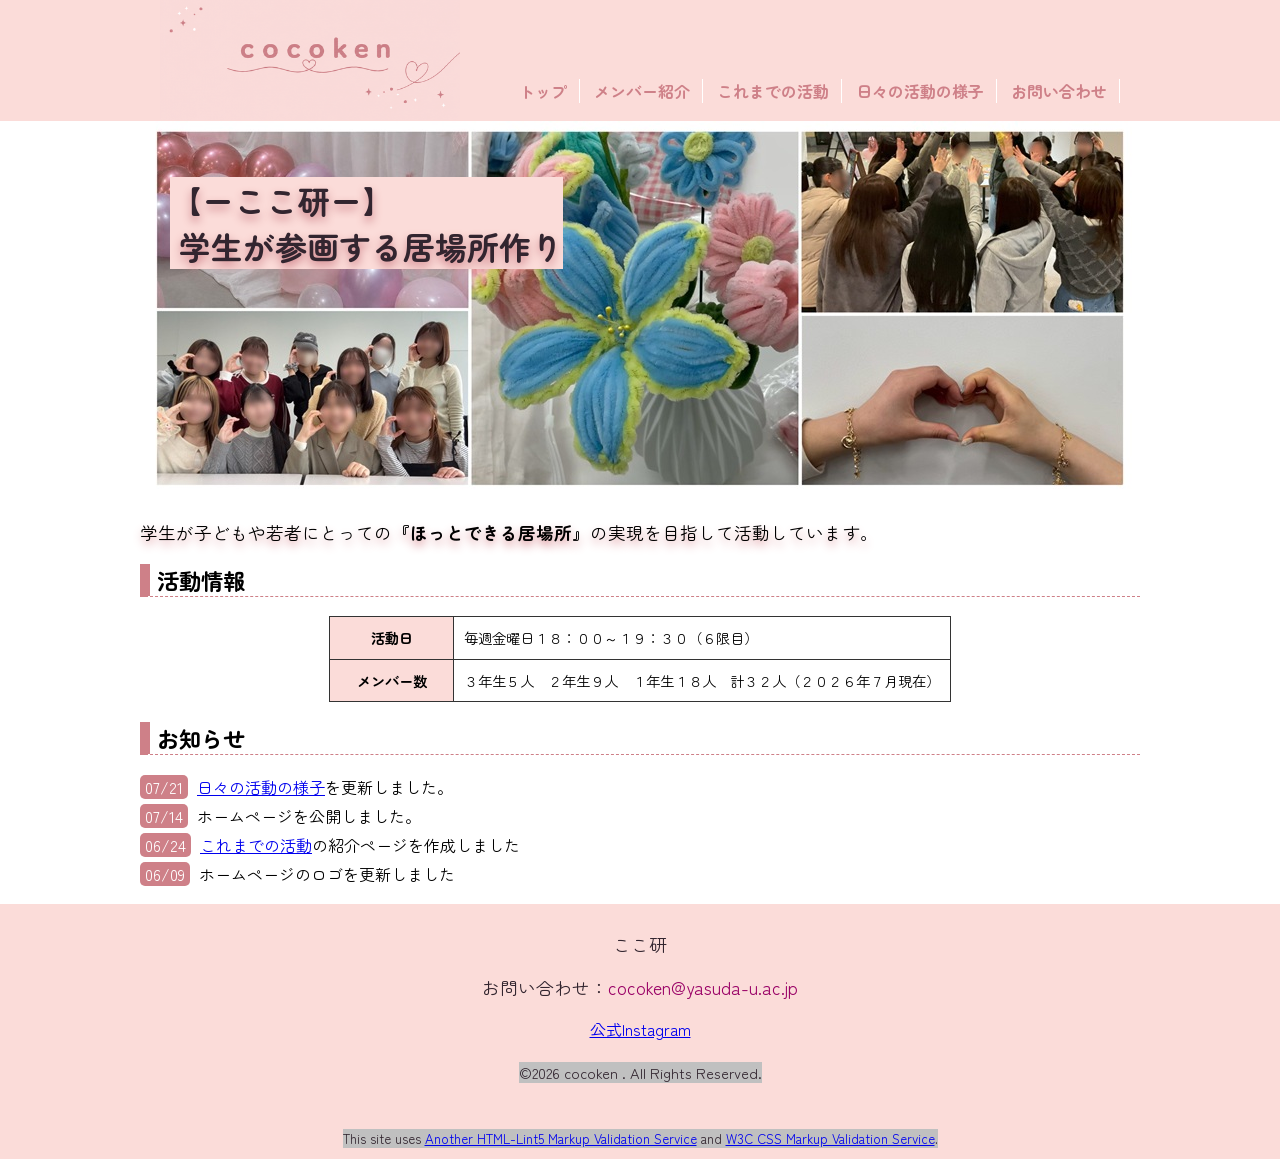
<file: index.html>
<!DOCTYPE html>
<html lang="ja">

<head>
    <meta charset="UTF-8">
    <title>トップページ：ここ研</title>
    <link rel="stylesheet" href="css/mystyle.css">
    <link rel="preconnect" href="https://fonts.googleapis.com">
    <link rel="preconnect" href="https://fonts.gstatic.com" crossorigin="anonymous">
    <link href="https://fonts.googleapis.com/css2?family=Zen+Maru+Gothic:wght@300;400;500;700;900&amp;display=swap"
        rel="stylesheet">
    <meta name="description" content="ここ研は”学生が参画する居場所づくり”をテーマに、研究と実践を行っています。イベントの情報や日々の活動の様子を発信しています。">
    <meta name="viewport" content="width=device-width">

</head>

<body class="zen-maru-gothic-regular">
    <header>
        <div class="header-in">
            <a href="index.html"><img src="image/logo.png" width="300" height="120" alt="ここ研ロゴ"></a>
            <nav>
                <ul>
                    <li><a href="index.html">トップ</a></li>
                    <li><a href="contents3.html">メンバー紹介</a></li>
                    <li><a href="contents1.html">これまでの活動</a></li>
                    <li><a href="contents2.html">日々の活動の様子</a></li>
                    <li><a href="contact.html">お問い合わせ</a></li>
                </ul>
            </nav>
        </div>
    </header>
    <article>
        <!--validator エラー対策-->
        <h1 class="dummy"></h1>
        <h1 class="catch">【ーここ研ー】<br>
            &nbsp;学生が参画する居場所作り</h1>

        <!--トップページ中央の写真-->
        <img src="image/topimage.jpeg" width="1000" height="377" alt="活動イメージ画像">

        <p class="subtitle"> 学生が子どもや若者にとっての<strong>『ほっとできる居場所』</strong>の実現を目指して活動しています。
        </p>
        <section>
            <h2>活動情報</h2>
            <table>

                <tr>
                    <th>活動日</th>
                    <td>毎週金曜日１８：００～１９：３０（６限目）</td>
                </tr>
                <tr>
                    <th>メンバー数</th>
                    <td>３年生５人　２年生９人　１年生１８人　計３２人（２０２６年７月現在）</td>
                </tr>
            </table>
        </section>

        <!-- <div class="purp">
            <section>
                <h2>活動日</h2>
                <p>毎週金曜日１８：００～１９：３０（６限目）</p>
            </section>
            <section>
                <h2>メンバー</h2>
                <p>３年生５人　２年生９人　１年生１８人　計３２人（２０２６年７月現在）</p>
            </section>
        </div> -->

        <section>
            <h2>お知らせ</h2>
            <ul>

                <li><time datetime="2026-07-21">07/21</time> <a href="contents2.html">日々の活動の様子</a>を更新しました。</li>

                <li><time datetime="2026-07-14">07/14</time> ホームページを公開しました。</li>

                <li><time datetime="2026-06-24">06/24</time> <a href="contents1.html">これまでの活動</a>の紹介ページを作成しました</li>

                <li><time datetime="2026-06-09">06/09</time> ホームページのロゴを更新しました</li>

            </ul>
        </section>

    </article>
    <footer>
        <p>ここ研</p>
        <p>お問い合わせ：<span class="address">cocoken@yasuda-u.ac.jp</span></p>
        <a href="https://www.instagram.com/cocoken_genshin" target="_blank">公式Instagram</a>
        <p> <small>&copy;2026 cocoken . All Rights Reserved.</small></p>
        <br><small>This site uses <a href="http://www.htmllint.net/html-lint/htmllint.html#" target="_blank">
                Another HTML-Lint5 Markup Validation Service</a>
            and <a href="http://jigsaw.w3.org/css-validator/#validate_by_upload" target="_blank"> W3C CSS
                Markup Validation Service</a>.</small>

    </footer>
</body>

</html>
</file>
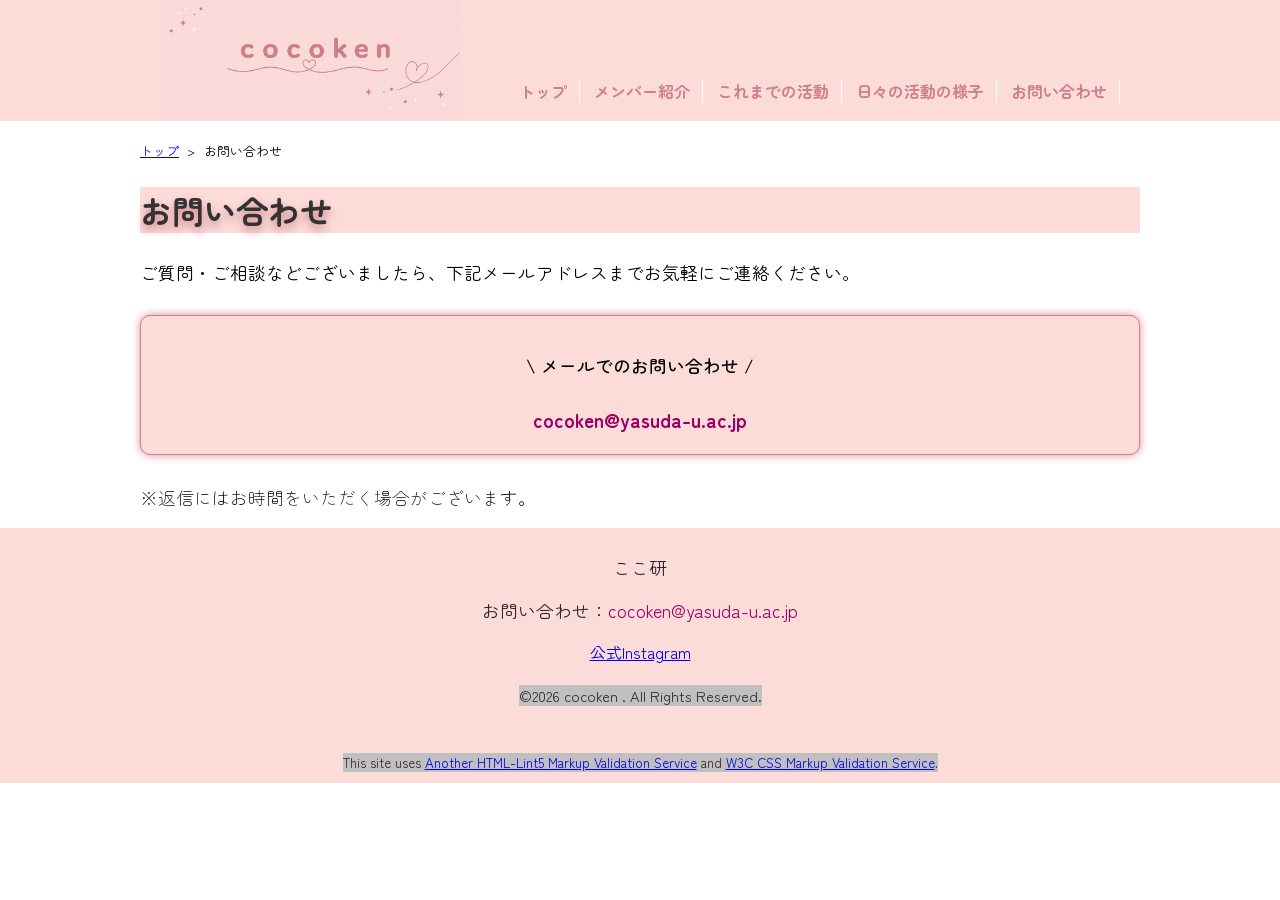
<file: contact.html>
<!DOCTYPE html>
<html lang="ja">

<head>
    <meta charset="UTF-8">
    <title>トップページ：ここ研</title>
    <link rel="stylesheet" href="css/mystyle.css">
    <link rel="preconnect" href="https://fonts.googleapis.com">
    <link rel="preconnect" href="https://fonts.gstatic.com" crossorigin="anonymous">
    <link href="https://fonts.googleapis.com/css2?family=Zen+Maru+Gothic:wght@300;400;500;700;900&amp;display=swap"
        rel="stylesheet">
    <meta name="description" content="ここ研のお問い合わせページです。メールやフォームからお問い合わせを随時受け付けています。">
            <meta name="viewport" content="width=device-width">

</head>

<body class="zen-maru-gothic-regular">
    <header>
        <div class="header-in">
            <a href="index.html"><img src="image/logo.png" width="300" height="120" alt="ここ研ロゴ"></a>
            <nav>
                <ul>
                    <li><a href="index.html">トップ</a></li>
                    <li><a href="contents3.html">メンバー紹介</a></li>
                    <li><a href="contents1.html">これまでの活動</a></li>
                    <li><a href="contents2.html">日々の活動の様子</a></li>
                    <li><a href="contact.html">お問い合わせ</a></li>
                </ul>
            </nav>
        </div>
    </header>

<article class="page">
        <ol>
            <li><a href="index.html">トップ</a>&nbsp;&nbsp;&gt;</li>
            <li>お問い合わせ</li>
        </ol>

          <h1 class="zen-maru-gothic-bold">お問い合わせ</h1>

    <p class="zen-maru-gothic-regular">
        ご質問・ご相談などございましたら、下記メールアドレスまでお気軽にご連絡ください。
    </p>

    <div class="mail-box zen-maru-gothic-medium">
        <p>\ メールでのお問い合わせ /</p>
        <a href="mailto:cocoken@yasda-u.ac.jp" class="mail-link">
            cocoken@yasuda-u.ac.jp
        </a>
    </div>

    <p class="zen-maru-gothic-light">
        ※返信にはお時間をいただく場合がございます。
    </p>

    </article>
    <footer>
        <p>ここ研</p>
        <p>お問い合わせ：<span class="address">cocoken@yasuda-u.ac.jp</span></p>
        <a href="https://www.instagram.com/cocoken_genshin" target="_blank">公式Instagram</a>
        <p> <small>&copy;2026 cocoken . All Rights Reserved.</small></p>
                <br><small>This site uses <a href="http://www.htmllint.net/html-lint/htmllint.html#" target="_blank">
                Another HTML-Lint5 Markup Validation Service</a>
            and <a href="http://jigsaw.w3.org/css-validator/#validate_by_upload" target="_blank"> W3C CSS
                Markup Validation Service</a>.</small>

    </footer>

</body>

</html>
</file>
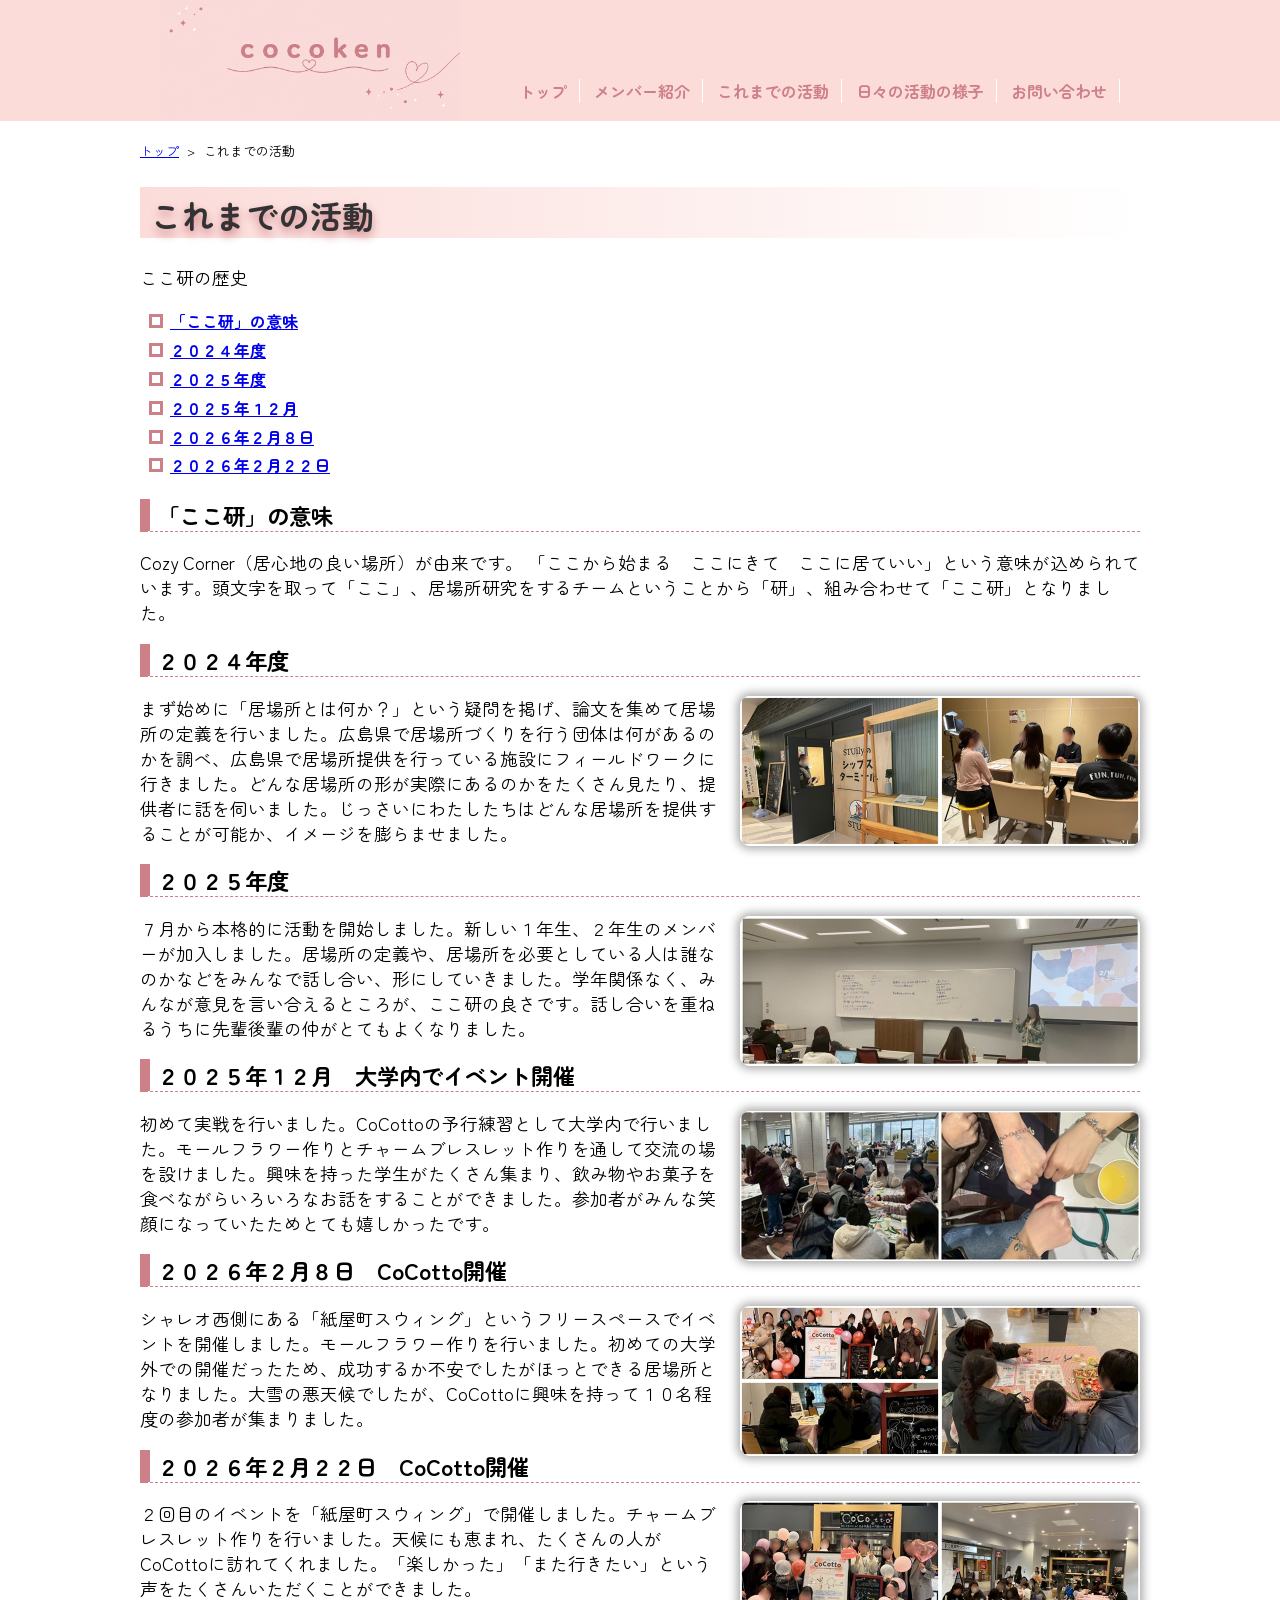
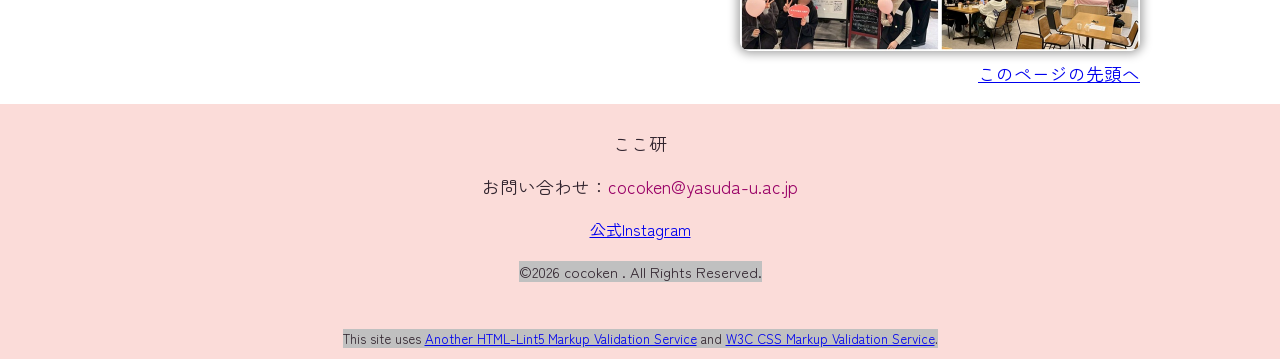
<file: contents1.html>
<!DOCTYPE html>
<html lang="ja">

<head>
    <meta charset="UTF-8">
    <title>これまでの活動：ここ研</title>
    <link rel="stylesheet" href="css/mystyle.css">
    <link rel="preconnect" href="https://fonts.googleapis.com">
    <link rel="preconnect" href="https://fonts.gstatic.com" crossorigin="anonymous">
    <link href="https://fonts.googleapis.com/css2?family=Zen+Maru+Gothic:wght@300;400;500;700;900&amp;display=swap"
        rel="stylesheet">
    <meta name="description" content="ここ研のこれまでの活動の紹介ページです。ここ研の始まりから知っていただくことができます。">
            <meta name="viewport" content="width=device-width">

</head>


<body class="zen-maru-gothic-regular">

    <header>
        <div class="header-in">
            <a href="index.html"><img id="pagetop" src="image/logo.png" width="300" height="120" alt="ここ研ロゴ"></a>
            <nav>
                <ul>
                    <li><a href="index.html">トップ</a></li>
                    <li><a href="contents3.html">メンバー紹介</a></li>
                    <li><a href="contents1.html">これまでの活動</a></li>
                    <li><a href="contents2.html">日々の活動の様子</a></li>
                    <li><a href="contact.html">お問い合わせ</a></li>

                </ul>
            </nav>
        </div>
    </header>


    <article>
        <ol>
            <li><a href="index.html">トップ</a>&nbsp;&nbsp;&gt;</li>
            <li>これまでの活動</li>
        </ol>

        <h1 class="sub-h1">これまでの活動</h1>
        <p>ここ研の歴史</p>
        <ul class="point-list">
            <li><a href="#point1"> 「ここ研」の意味</a></li>
            <li><a href="#point2">２０２４年度</a></li>
            <li><a href="#point3">２０２５年度</a></li>
            <li><a href="#point4">２０２５年１２月</a></li>
            <li><a href="#point5">２０２６年２月８日</a></li>
            <li><a href="#point6">２０２６年２月２２日</a></li>
        </ul>
        <section>
            <h2 id="point1">「ここ研」の意味</h2>
            <p>Cozy Corner（居心地の良い場所）が由来です。
                「ここから始まる　ここにきて　ここに居ていい」という意味が込められています。頭文字を取って「ここ」、居場所研究をするチームということから「研」、組み合わせて「ここ研」となりました。
            </p>
        </section>
        <section>
            <h2 id="point2">２０２４年度</h2>
            <img class="point-img" src="image/2024.jpg" width="400" height="150" alt="２０２４年度の写真">
            <p>まず始めに「居場所とは何か？」という疑問を掲げ、論文を集めて居場所の定義を行いました。広島県で居場所づくりを行う団体は何があるのかを調べ、広島県で居場所提供を行っている施設にフィールドワークに行きました。どんな居場所の形が実際にあるのかをたくさん見たり、提供者に話を伺いました。じっさいにわたしたちはどんな居場所を提供することが可能か、イメージを膨らませました。
            </p>
        </section>
        <section>
            <h2 id="point3">２０２５年度</h2>
            <img class="point-img" src="image/meeting.jpg" width="400" height="150" alt="２０２５年度話し合いの様子">
            <p>７月から本格的に活動を開始しました。新しい１年生、２年生のメンバーが加入しました。居場所の定義や、居場所を必要としている人は誰なのかなどをみんなで話し合い、形にしていきました。学年関係なく、みんなが意見を言い合えるところが、ここ研の良さです。話し合いを重ねるうちに先輩後輩の仲がとてもよくなりました。
            </p>
        </section>
        <section>
            <h2 id="point4">２０２５年１２月　大学内でイベント開催</h2>
            <img class="point-img" src="image/202512.jpg" width="400" height="150" alt="２０２５年１２月イベントの写真">
            <p>初めて実戦を行いました。CoCottoの予行練習として大学内で行いました。モールフラワー作りとチャームブレスレット作りを通して交流の場を設けました。興味を持った学生がたくさん集まり、飲み物やお菓子を食べながらいろいろなお話をすることができました。参加者がみんな笑顔になっていたためとても嬉しかったです。
            </p>
        </section>
        <section>
            <h2 id="point5">２０２６年２月８日　CoCotto開催</h2>
            <img class="point-img" src="image/20260208.jpg" width="400" height="150" alt="２０２６年２月８日のイベントの写真">
            <p>シャレオ西側にある「紙屋町スウィング」というフリースペースでイベントを開催しました。モールフラワー作りを行いました。初めての大学外での開催だったため、成功するか不安でしたがほっとできる居場所となりました。大雪の悪天候でしたが、CoCottoに興味を持って１０名程度の参加者が集まりました。

            </p>
        </section>
        <section>
            <h2 id="point6">２０２６年２月２２日　CoCotto開催</h2>
            <img class="point-img" src="image/20260222.jpg" width="400" height="150" alt="２０２６年２月２２日のイベントの写真">
            <p>２回目のイベントを「紙屋町スウィング」で開催しました。チャームブレスレット作りを行いました。天候にも恵まれ、たくさんの人がCoCottoに訪れてくれました。「楽しかった」「また行きたい」という声をたくさんいただくことができました。
            </p>
            <p class="sentou"><a href="#pagetop">このページの先頭へ</a></p>
        </section>
    </article>
    <footer>
        <p>ここ研</p>
        <p>お問い合わせ：<span class="address">cocoken@yasuda-u.ac.jp</span></p>
        <a href="https://www.instagram.com/cocoken_genshin" target="_blank">公式Instagram
        </a>
        <p> <small>&copy;2026 cocoken . All Rights Reserved.</small></p>
                        <br><small>This site uses <a href="http://www.htmllint.net/html-lint/htmllint.html#" target="_blank">
                Another HTML-Lint5 Markup Validation Service</a>
            and <a href="http://jigsaw.w3.org/css-validator/#validate_by_upload" target="_blank"> W3C CSS
                Markup Validation Service</a>.</small>

    </footer>

</body>

</html>
</file>
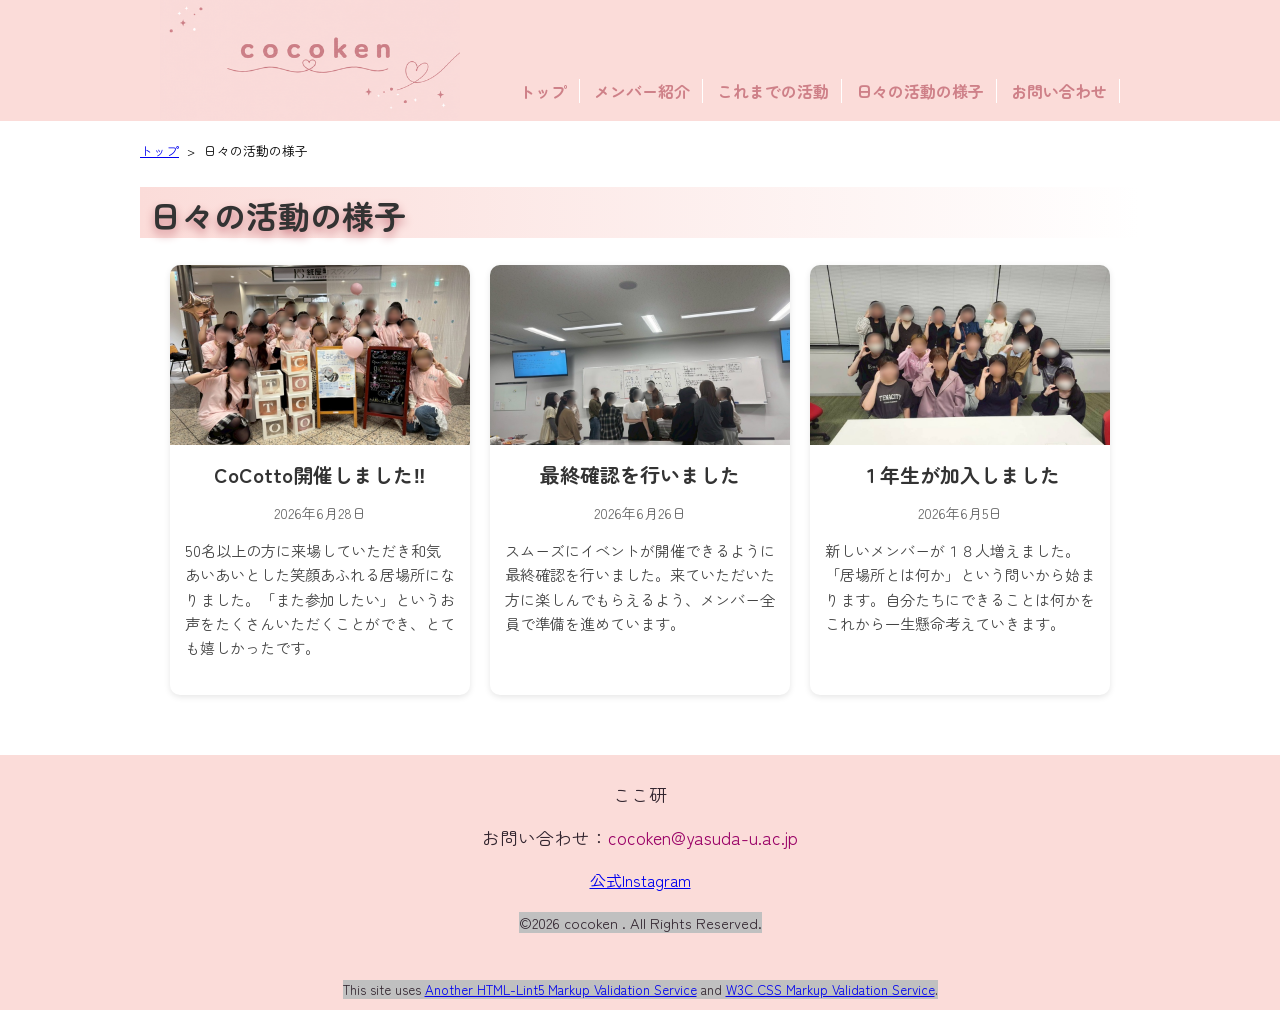
<file: contents2.html>
<!DOCTYPE html>
<html lang="ja">

<head>
    <meta charset="UTF-8">
    <title>日々の活動の様子：ここ研</title>
    <link rel="stylesheet" href="css/mystyle.css">
    <link rel="preconnect" href="https://fonts.googleapis.com">
    <link rel="preconnect" href="https://fonts.gstatic.com" crossorigin="anonymous">
    <link href="https://fonts.googleapis.com/css2?family=Zen+Maru+Gothic:wght@300;400;500;700;900&amp;display=swap"
        rel="stylesheet">
    <meta name="description" content="ここ研の日々の活動の様子を随時発信しています。日々どんな活動を行っているのかぜひご覧ください。">
    <meta name="viewport" content="width=device-width">

</head>


<body class="zen-maru-gothic-regular">

    <header>
        <div class="header-in">
            <a href="index.html"><img src="image/logo.png" width="300" height="120" alt="ここ研ロゴ"></a>
            <nav>
                <ul>
                    <li><a href="index.html">トップ</a></li>
                    <li><a href="contents3.html">メンバー紹介</a></li>
                    <li><a href="contents1.html">これまでの活動</a></li>
                    <li><a href="contents2.html">日々の活動の様子</a></li>
                    <li><a href="contact.html">お問い合わせ</a></li>

                </ul>
            </nav>
        </div>
    </header>

    <article class="page">
        <ol>
            <li><a href="index.html">トップ</a>&nbsp;&nbsp;&gt;</li>
            <li>日々の活動の様子</li>
        </ol>
        <h1 class="sub-h1">日々の活動の様子</h1>
       

<div class="activity-list">
    

    <div class="activity-card">
        <img src="image/20260628.jpg" width="800" height="300"  alt="６月２８日のイベントの様子">
        <h2 class="zen-maru-gothic-medium">CoCotto開催しました‼</h2>
        <p class="date">2026年6月28日</p>

        <p class="activity-text zen-maru-gothic-regular">
            50名以上の方に来場していただき和気あいあいとした笑顔あふれる居場所になりました。「また参加したい」というお声をたくさんいただくことができ、とても嬉しかったです。
        </p>
    </div>

    <div class="activity-card">
        <img src="image/20260626.jpg" width="800" height="300"   alt="６月２６日ミーティングの様子">
        <h2 class="zen-maru-gothic-medium">最終確認を行いました</h2>
        <p class="date">2026年6月26日</p>

        <p class="activity-text zen-maru-gothic-regular">
            スムーズにイベントが開催できるように最終確認を行いました。来ていただいた方に楽しんでもらえるよう、メンバー全員で準備を進めています。
        </p>
    </div>

    <div class="activity-card">
        <img src="image/20260605.jpg" width="800" height="300"   alt="６月５日ミーティングの様子">
        <h2 class="zen-maru-gothic-medium">１年生が加入しました</h2>
        <p class="date">2026年6月5日</p>

        <p class="activity-text zen-maru-gothic-regular">
            新しいメンバーが１８人増えました。「居場所とは何か」という問いから始まります。自分たちにできることは何かをこれから一生懸命考えていきます。
        </p>
    </div>

</div>


    </article>


    <footer>
        <p>ここ研</p>
        <p>お問い合わせ：<span class="address">cocoken@yasuda-u.ac.jp</span></p>
        <a href="https://www.instagram.com/cocoken_genshin" target="_blank">公式Instagram
        </a>
        <p> <small>&copy;2026 cocoken . All Rights Reserved.</small></p>

        <br><small>This site uses <a href="http://www.htmllint.net/html-lint/htmllint.html#" target="_blank">
                Another HTML-Lint5 Markup Validation Service</a>
            and <a href="http://jigsaw.w3.org/css-validator/#validate_by_upload" target="_blank"> W3C CSS
                Markup Validation Service</a>.</small>

    </footer>
</body>

</html>
</file>
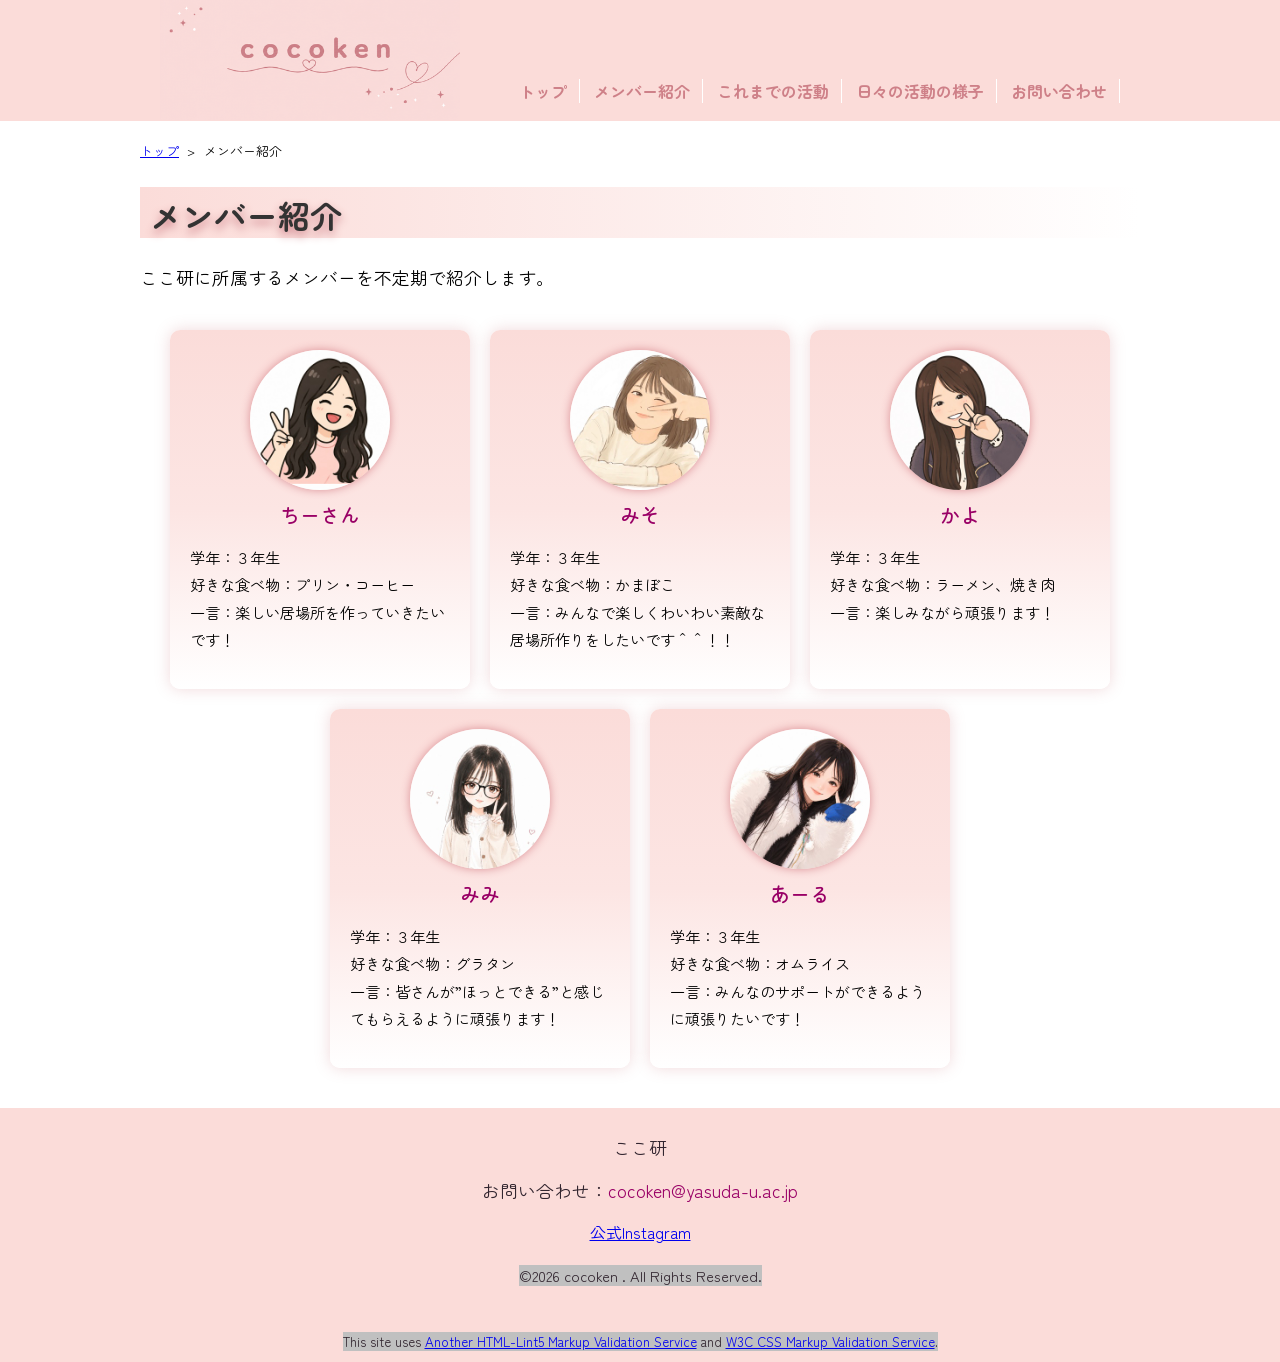
<file: contents3.html>
<!DOCTYPE html>
<html lang="ja">

<head>
    <meta charset="UTF-8">
    <title>メンバー紹介：ここ研</title>
    <link rel="stylesheet" href="css/mystyle.css">
    <link rel="preconnect" href="https://fonts.googleapis.com">
    <link rel="preconnect" href="https://fonts.gstatic.com" crossorigin="anonymous">
    <link href="https://fonts.googleapis.com/css2?family=Zen+Maru+Gothic:wght@300;400;500;700;900&amp;display=swap"
        rel="stylesheet">
    <meta name="description" content="ここ研に所属するメンバー紹介のページです。個性豊かなメンバーを紹介しています。">
            <meta name="viewport" content="width=device-width">


</head>


<body class="zen-maru-gothic-regular">

    <header>
        <div class="header-in">
            <a href="index.html"><img src="image/logo.png" width="300" height="120" alt="ここ研ロゴ"></a>
            <nav>
                <ul>
                    <li><a href="index.html">トップ</a></li>
                    <li><a href="contents3.html">メンバー紹介</a></li>
                    <li><a href="contents1.html">これまでの活動</a></li>
                    <li><a href="contents2.html">日々の活動の様子</a></li>
                    <li><a href="contact.html">お問い合わせ</a></li>

                </ul>
            </nav>
        </div>
    </header>

    <article class="page">
        <ol>
            <li><a href="index.html">トップ</a>&nbsp;&nbsp;&gt;</li>
            <li>メンバー紹介</li>
        </ol>
        <h1 class="sub-h1">メンバー紹介</h1>
        <p>ここ研に所属するメンバーを不定期で紹介します。</p>



<div class="member-list">

    <div class="member-card">
        <img src="image/chi-san.jpg" width="320" height="320"  alt="ちーさん" class="member-photo-round">
        <h2 class="zen-maru-gothic-medium">ちーさん</h2>
        <ul class="member-info">
            <li>学年：３年生</li>
            <li>好きな食べ物：プリン・コーヒー</li>
            <li>一言：楽しい居場所を作っていきたいです！</li>
        </ul>
    </div>

    <div class="member-card">
        <img src="image/miso.jpg" width="320" height="320"   alt="みそ" class="member-photo-round">
        <h2 class="zen-maru-gothic-medium">みそ</h2>
        <ul class="member-info">
            <li>学年：３年生</li>
            <li>好きな食べ物：かまぼこ</li>
            <li>一言：みんなで楽しくわいわい素敵な居場所作りをしたいです＾＾！！</li>
        </ul>
    </div>

        <div class="member-card">
        <img src="image/kayo.jpg" width="320" height="320"   alt="かよ" class="member-photo-round">
        <h2 class="zen-maru-gothic-medium">かよ</h2>
        <ul class="member-info">
            <li>学年：３年生</li>
            <li>好きな食べ物：ラーメン、焼き肉</li>
            <li>一言：楽しみながら頑張ります！</li>
        </ul>
    </div>

            <div class="member-card">
        <img src="image/mimi.jpg" width="320" height="320"   alt="みみ" class="member-photo-round">
        <h2 class="zen-maru-gothic-medium">みみ</h2>
        <ul class="member-info">
            <li>学年：３年生</li>
            <li>好きな食べ物：グラタン</li>
            <li>一言：皆さんが”ほっとできる”と感じてもらえるように頑張ります！</li>
        </ul>
    </div>

                <div class="member-card">
        <img src="image/a-ru.jpg" width="320" height="320"   alt="あーる" class="member-photo-round">
        <h2 class="zen-maru-gothic-medium">あーる</h2>
        <ul class="member-info">
            <li>学年：３年生</li>
            <li>好きな食べ物：オムライス</li>
            <li>一言：みんなのサポートができるように頑張りたいです！</li>
        </ul>
    </div>



  
</div>
    </article>


    <footer>
        <p>ここ研</p>
        <p>お問い合わせ：<span class="address">cocoken@yasuda-u.ac.jp</span></p>
        <a href="https://www.instagram.com/cocoken_genshin" target="_blank">公式Instagram
        </a>
        <p> <small>&copy;2026 cocoken . All Rights Reserved.</small></p>
                        <br><small>This site uses <a href="http://www.htmllint.net/html-lint/htmllint.html#" target="_blank">
                Another HTML-Lint5 Markup Validation Service</a>
            and <a href="http://jigsaw.w3.org/css-validator/#validate_by_upload" target="_blank"> W3C CSS
                Markup Validation Service</a>.</small>

    </footer>
</body>

</html>
</file>
<file: css/mystyle.css>
@charset "utf-8";

body {
    margin: 0;
}

p {
    font-size: 110%;
}

h1 {
    font-size: 200%;
}

h2 {
    font-size: 140%;
    border-bottom: 1px dashed #CE8088;
    border-left: 10px solid #CE8088;
    padding-left: 7px;

}

small {
    background-color: #c0c0c0;
}

article {
    clear: both;
    width: 1000px;
    margin-left: auto;
    margin-right: auto;
}

.dummy {
    margin: 0;
}

article h1 {
    background-color: #FBDCD9;
    color: #333333;
    text-shadow: 0px 5px 10px #CE8088;
}

.purp {
    color: #990066;
    border-bottom: 1px solid #CE8088;
    border-top: 1px solid #CE8088;
    border-left: 1px solid#CE8088;
    border-right: 1px solid #CE8088;
    padding-left: 1px;
}

.address {
    color: #990066;
}

.zen-maru-gothic-light {
    font-family: "Zen Maru Gothic", sans-serif;
    font-weight: 300;
    font-style: normal;
}

.zen-maru-gothic-regular {
    font-family: "Zen Maru Gothic", sans-serif;
    font-weight: 400;
    font-style: normal;
}

.zen-maru-gothic-medium {
    font-family: "Zen Maru Gothic", sans-serif;
    font-weight: 500;
    font-style: normal;
}

.zen-maru-gothic-bold {
    font-family: "Zen Maru Gothic", sans-serif;
    font-weight: 700;
    font-style: normal;
}

.zen-maru-gothic-black {
    font-family: "Zen Maru Gothic", sans-serif;
    font-weight: 900;
    font-style: normal;
}

footer {
    text-align: center;
    background-color: #FBDCD9;
    color: #32252f;
    padding-top: 10px;
    padding-bottom: 10px;
}

article {
    position: relative;
}

.catch {
    position: absolute;
    top: 30px;
    left: 30px;
    color: #32252f
}

.subtitle {
    text-shadow: 0px 5px 10px #db8f95;
}

header {
    background-color: #FBDCD9;
    color: #CE8088;
}

ul {
    list-style-type: none;
    padding-left: 0;
    font-size: 100%;
    line-height: 1.8;
}

ul time {
    background-color: #CE8088;
    color: #ffffff;
    border-radius: 5px;
    font-size: 100%;
    padding-left: 5px;
    padding-right: 5px;
    margin-right: 5px;
}

nav ul {
    font-weight: 700;
    text-align: right;
    padding-top: 77px;
    padding-bottom: 15px;
    margin: 0;
}


nav li {
    display: inline;
    padding-left: 10px;
    padding-right: 12px;
    border-right: 1px solid #ffffff;
}

header img {
    float: left;
}

.header-in {
    width: 960px;
    margin-left: auto;
    margin-right: auto;
}

.sub-h1 {
    background: linear-gradient(to left, #ffffff, #FBDCD9);
    color: #333333;
    padding-top: 5px;
    padding-left: 10px;
}

.point-list {
    list-style-image: url(../image/list.gif);
    margin-left: 30px;
    font-weight: bold;
}

.point-img {
    box-shadow: 0px 0px 10px 3px #aaaaaa;
    border-radius: 10px;
    float: right;
    margin-left: 20px;
    margin-bottom: 10px;

}

.sentou {
    clear: both;
    text-align: right;
}

ol li {
    display: inline;
    margin-right: 5px;
    font-size: 80%;
}

ol {
    padding-left: 0px;
}

nav ul a {
    text-decoration: none;
    color: #CE8088;
}

nav ul a:link {
    color: #CE8088;
}

nav ul a:visited {
    color: #333333;
}

nav ul a:hover {
    color: #990066;
}

nav ul a:active {
    color: #ffffff;
}



.chi-san {
    float: left;
}

.miso {
    float: right;
}

table {
    border: 1px solid #333333;
    font-size: 90%;
    margin-left: auto;
    margin-right: auto;
    margin-bottom: 20px;
    border-collapse: collapse;
}

th {
    background-color: #FBDCD9;
    border: 1px solid #333333;
    padding: 10px;
    width: 20%;
}

td {
    border: 1px solid #333333;
    padding: 10px;
}


/* ===== セクションタイトル ===== */
.section-title {
    font-size: 28px;
    text-align: center;
    margin: 40px 0 20px;
    letter-spacing: 2px;
}

/* ===== スライダー ===== */
.slider {
    position: relative;
    max-width: 900px;
    margin: 0 auto 40px;
    overflow: hidden;
    border-radius: 10px;
}

.slider input {
    display: none;
}

.slides {
    display: flex;
    width: 300%;
    transition: transform 0.6s ease;
}

.slide {
    width: 100%;
    position: relative;
}

.slide img {
    width: 100%;
    height: auto;
    display: block;
    border-radius: 10px;
}

.caption {
    position: absolute;
    bottom: 20px;
    left: 20px;
    background: rgba(0, 0, 0, 0.45);
    color: #fff;
    padding: 10px 15px;
    border-radius: 4px;
}

/* スライド切替 */
#s1:checked~.slides {
    transform: translateX(0);
}

#s2:checked~.slides {
    transform: translateX(-100%);
}

#s3:checked~.slides {
    transform: translateX(-200%);
}

/* 切替ボタン */
.controls {
    text-align: center;
    margin-top: 10px;
}

.controls label {
    display: inline-block;
    width: 12px;
    height: 12px;
    background: #ccc;
    border-radius: 50%;
    margin: 0 5px;
    cursor: pointer;
}

.controls label:hover {
    background: #888;
}

/* ===== 活動一覧 ===== */
.activity-list {
    max-width: 1000px;
    margin: 0 auto 60px;
    display: flex;
    gap: 20px;
    flex-wrap: wrap;
    justify-content: center;
}

.activity-card {
    background: #fff;
    width: 300px;
    border-radius: 10px;
    overflow: hidden;
    box-shadow: 0 2px 6px rgba(0, 0, 0, 0.1);
    text-align: center;
}

.activity-card img {
    width: 100%;
    height: 180px;
    object-fit: cover;
}

.activity-card h2 {
    all: unset;
    display: block;
    font-size: 20px;
    font-family: "Zen Maru Gothic", sans-serif;
    font-weight: 700;
    color: #333333;
    text-align: center;
    margin: 10px 0;
}

.activity-card .date {
    color: #666;
    font-size: 14px;
}

.detail-btn {
    display: inline-block;
    margin: 15px 0 20px;
    padding: 8px 20px;
    background: #444;
    color: #fff;
    text-decoration: none;
    border-radius: 4px;
}

.activity-text {
    padding: 0 15px 20px;
    font-size: 95%;
    color: #444;
    line-height: 1.6;
    text-align: left;
}


.mail-box {
    background-color: #FBDCD9;
    border: 1px solid #CE8088;
    padding: 20px;
    margin: 30px 0;
    text-align: center;
    border-radius: 10px;
    box-shadow: 0px 0px 10px #db8f95;
}

.mail-link {
    display: inline-block;
    margin-top: 10px;
    font-size: 120%;
    color: #990066;
    text-decoration: none;
    font-weight: bold;
}

.mail-link:hover {
    color: #CE8088;
    text-decoration: underline;
}


/* 横並び（活動カードと同じ） */
.member-list {
    max-width: 1000px;
    margin: 40px auto;
    display: flex;
    gap: 20px;
    flex-wrap: wrap;
    justify-content: center;
}

/* カード本体（活動カードと同じサイズ） */
.member-card {
    background: linear-gradient(to bottom,
            #FBDCD9 0%,
            #FCE5E3 50%,
            #FFFFFF 100%);
    width: 300px;
    border-radius: 10px;
    overflow: hidden;
    box-shadow: 0 0 15px rgba(206, 128, 136, 0.3);
    /* ピンクぼかし影 */
    text-align: center;
    padding-bottom: 20px;
}

/* 丸い写真 */
.member-photo-round {
    width: 140px;
    height: 140px;
    border-radius: 50%;
    object-fit: cover;
    margin: 20px auto 10px;
    display: block;
    box-shadow: 0 0 10px #db8f95;
}

/* 名前 */
.member-card h2 {
    margin: 10px 0;
    font-size: 20px;
    color: #990066;
}

/* プロフィール（左寄せ） */
.member-info {
    list-style: none;
    padding: 0 20px;
    text-align: left;
    line-height: 1.8;
    font-size: 95%;
}


.member-card h2 {
    border: none;
    padding-left: 0;
    font-size: 20px;
    color: #990066;
    margin: 10px 0;
    text-align: center;
}



/* 959px以下の場合 */
@media(max-width:959px) {
    header img {
        float: none;
    }

    nav ul {
        text-align: left;
        padding: 0;
        margin-left: 10px;
    }

    article {
        width: auto;
    }

    article img {
        max-width: 100%;
        height: auto;
    }

    .header-in {
        width: auto;
    }
}

/* 600px以下の場合 */
@media (max-width:600px) {
    nav li {
        font-size: 75%;
        padding-left: 2px;
        padding-right: 2px;
    }

    footer {
        font-size: 75%;
    }

    .catch {
        top: 5px;
        left: 10px;
    }

    .point-img {
        float: none;
    }

    th,
    td {
        display: block;
        width: auto;
    }



}
</file>
